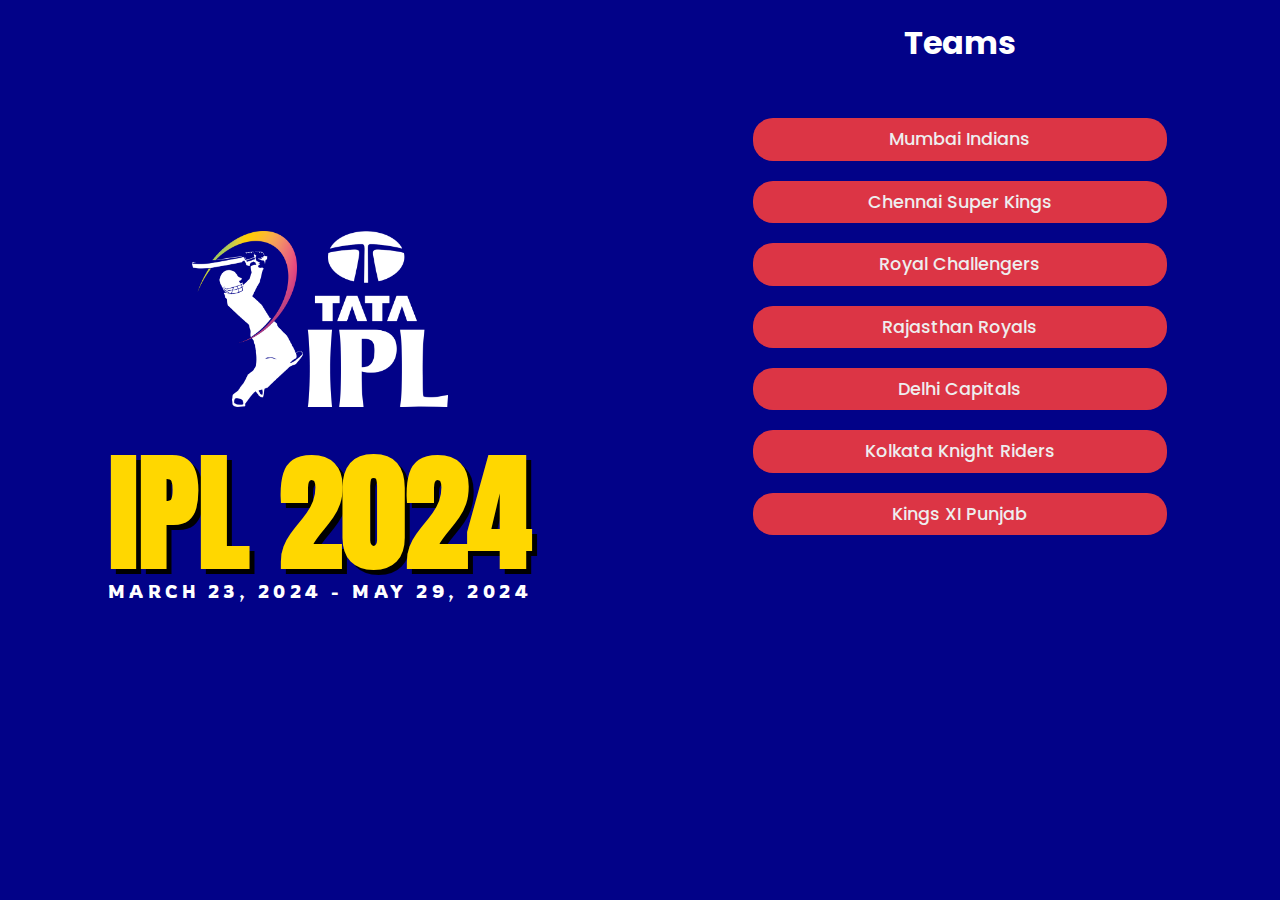
<file: index.html>
<!DOCTYPE html>
<html lang="en">
  <head>
    <meta charset="UTF-8" />
    <meta name="viewport" content="width=device-width, initial-scale=1.0" />
    <link rel="stylesheet" href="style.css" />
    <link
      href="https://cdn.jsdelivr.net/npm/bootstrap@5.3.3/dist/css/bootstrap.min.css"
      rel="stylesheet"
      integrity="sha384-QWTKZyjpPEjISv5WaRU9OFeRpok6YctnYmDr5pNlyT2bRjXh0JMhjY6hW+ALEwIH"
      crossorigin="anonymous"
    />
    <link rel="preconnect" href="https://fonts.googleapis.com" />
    <link rel="preconnect" href="https://fonts.gstatic.com" crossorigin />
    <link
      href="https://fonts.googleapis.com/css2?family=Anton&family=Poppins:ital,wght@0,100;0,200;0,300;0,400;0,500;0,600;0,700;0,800;0,900;1,100;1,200;1,300;1,400;1,500;1,600;1,700;1,800;1,900&family=Rowdies:wght@300;400;700&display=swap"
      rel="stylesheet"
    />
    <title>IPL-2024</title>
  </head>
  <body>
    <div class="min-vh-100 w-100 d-flex flex-column col-12 flex-md-row main">
      <div
        class="min-vh-100 col-12 col-md-6 d-flex flex-column justify-content-center align-items-center text-center title-div"
      >
        <img class="ipl-logo" src="./assets/ipl-logo.png" alt="" />
        <h1 class="title font-italic">IPL 2024</h1>
        <span class="title-date">MARCH 23, 2024 - MAY 29, 2024</span>
        <svg
          xmlns="http://www.w3.org/2000/svg"
          fill="none"
          viewBox="0 0 24 24"
          stroke-width="1.5"
          stroke="currentColor"
          class="down-arrow"
        >
          <path
            stroke-linecap="round"
            stroke-linejoin="round"
            d="m4.5 5.25 7.5 7.5 7.5-7.5m-15 6 7.5 7.5 7.5-7.5"
          />
        </svg>
      </div>
      <div
        class="col-12 col-md-6 d-flex flex-column align-items-center p-4 teams"
      >
        <h2>Teams</h2>
        <div class="team-col mt-5">
          <a
            href="mi/mi.html"
            class="d-flex justify-content-center bg-danger px-5 py-2 team-each"
          >
            <span>Mumbai Indians</span>
          </a>
          <a
            href="csk/csk.html"
            class="d-flex justify-content-center bg-danger px-5 py-2 team-each"
          >
            <span>Chennai Super Kings</span>
          </a>
          <a
            href="rcb/rcb.html"
            class="d-flex justify-content-center bg-danger px-5 py-2 team-each"
          >
            <span>Royal Challengers</span>
          </a>
          <a
            href="rr/rr.html"
            class="d-flex justify-content-center bg-danger px-5 py-2 team-each"
          >
            <span>Rajasthan Royals</span>
          </a>
          <a
            href="dc/dc.html"
            class="d-flex justify-content-center bg-danger px-5 py-2 team-each"
          >
            <span>Delhi Capitals</span>
          </a>
          <a
            href="kkr/kkr.html"
            class="d-flex justify-content-center bg-danger px-5 py-2 team-each"
          >
            <span>Kolkata Knight Riders</span>
          </a>
          <a
            href="pbks/pbks.html"
            class="d-flex justify-content-center bg-danger px-5 py-2 team-each"
          >
            <span>Kings XI Punjab</span>
          </a>
        </div>
      </div>
    </div>
    <script
      src="https://cdn.jsdelivr.net/npm/bootstrap@5.3.3/dist/js/bootstrap.bundle.min.js"
      integrity="sha384-YvpcrYf0tY3lHB60NNkmXc5s9fDVZLESaAA55NDzOxhy9GkcIdslK1eN7N6jIeHz"
      crossorigin="anonymous"
    ></script>
  </body>
</html>
</file>
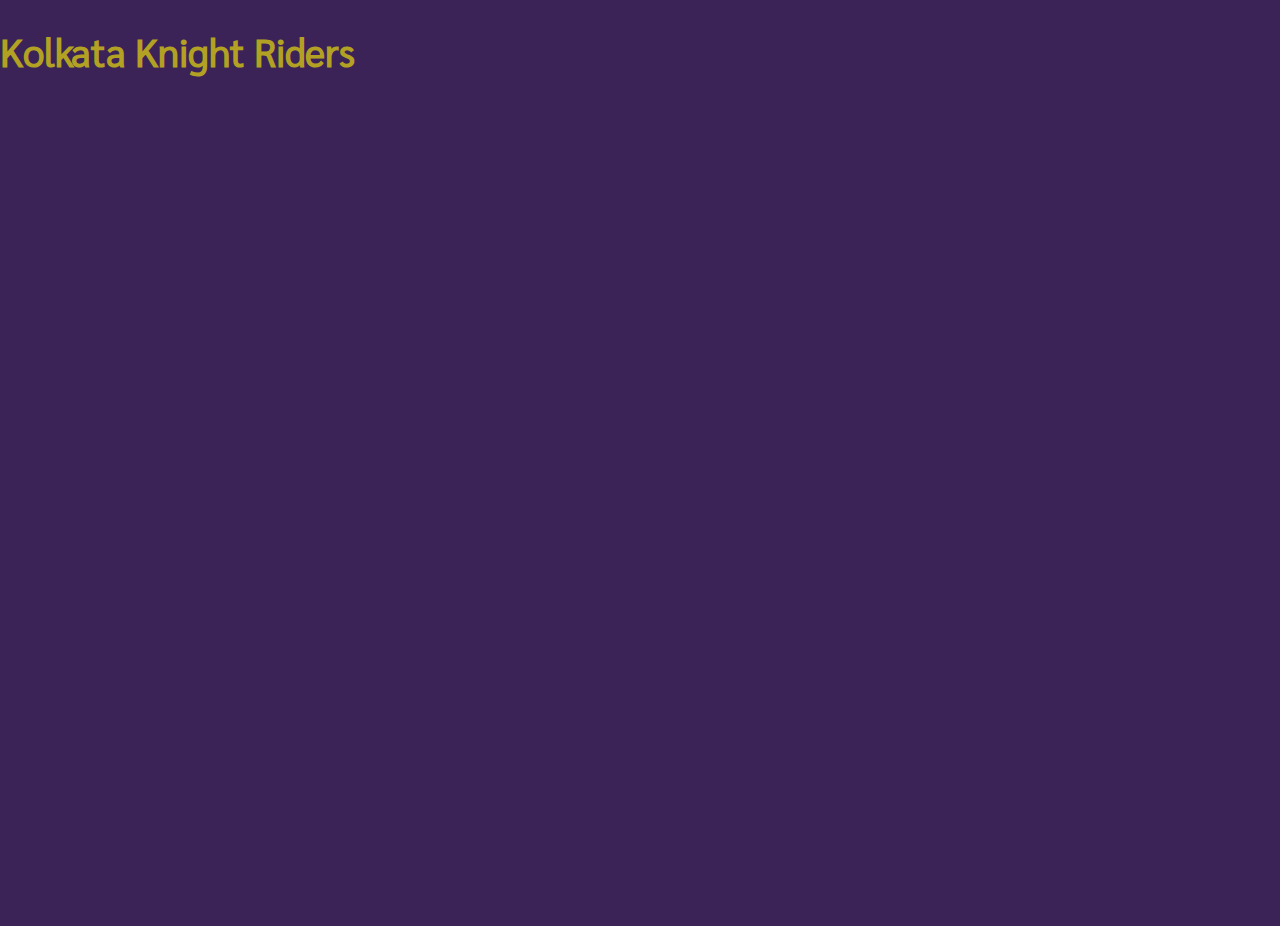
<file: kkr/kkr.html>
<!DOCTYPE html>
<html lang="en">
<head>
    <meta charset="UTF-8">
    <meta name="viewport" content="width=device-width, initial-scale=1.0">
    <link rel="stylesheet" href="kkr.css">
    <title>KKR</title>
</head>
<body>
    <h1>Kolkata Knight Riders</h1>
</body>
</html>
</file>
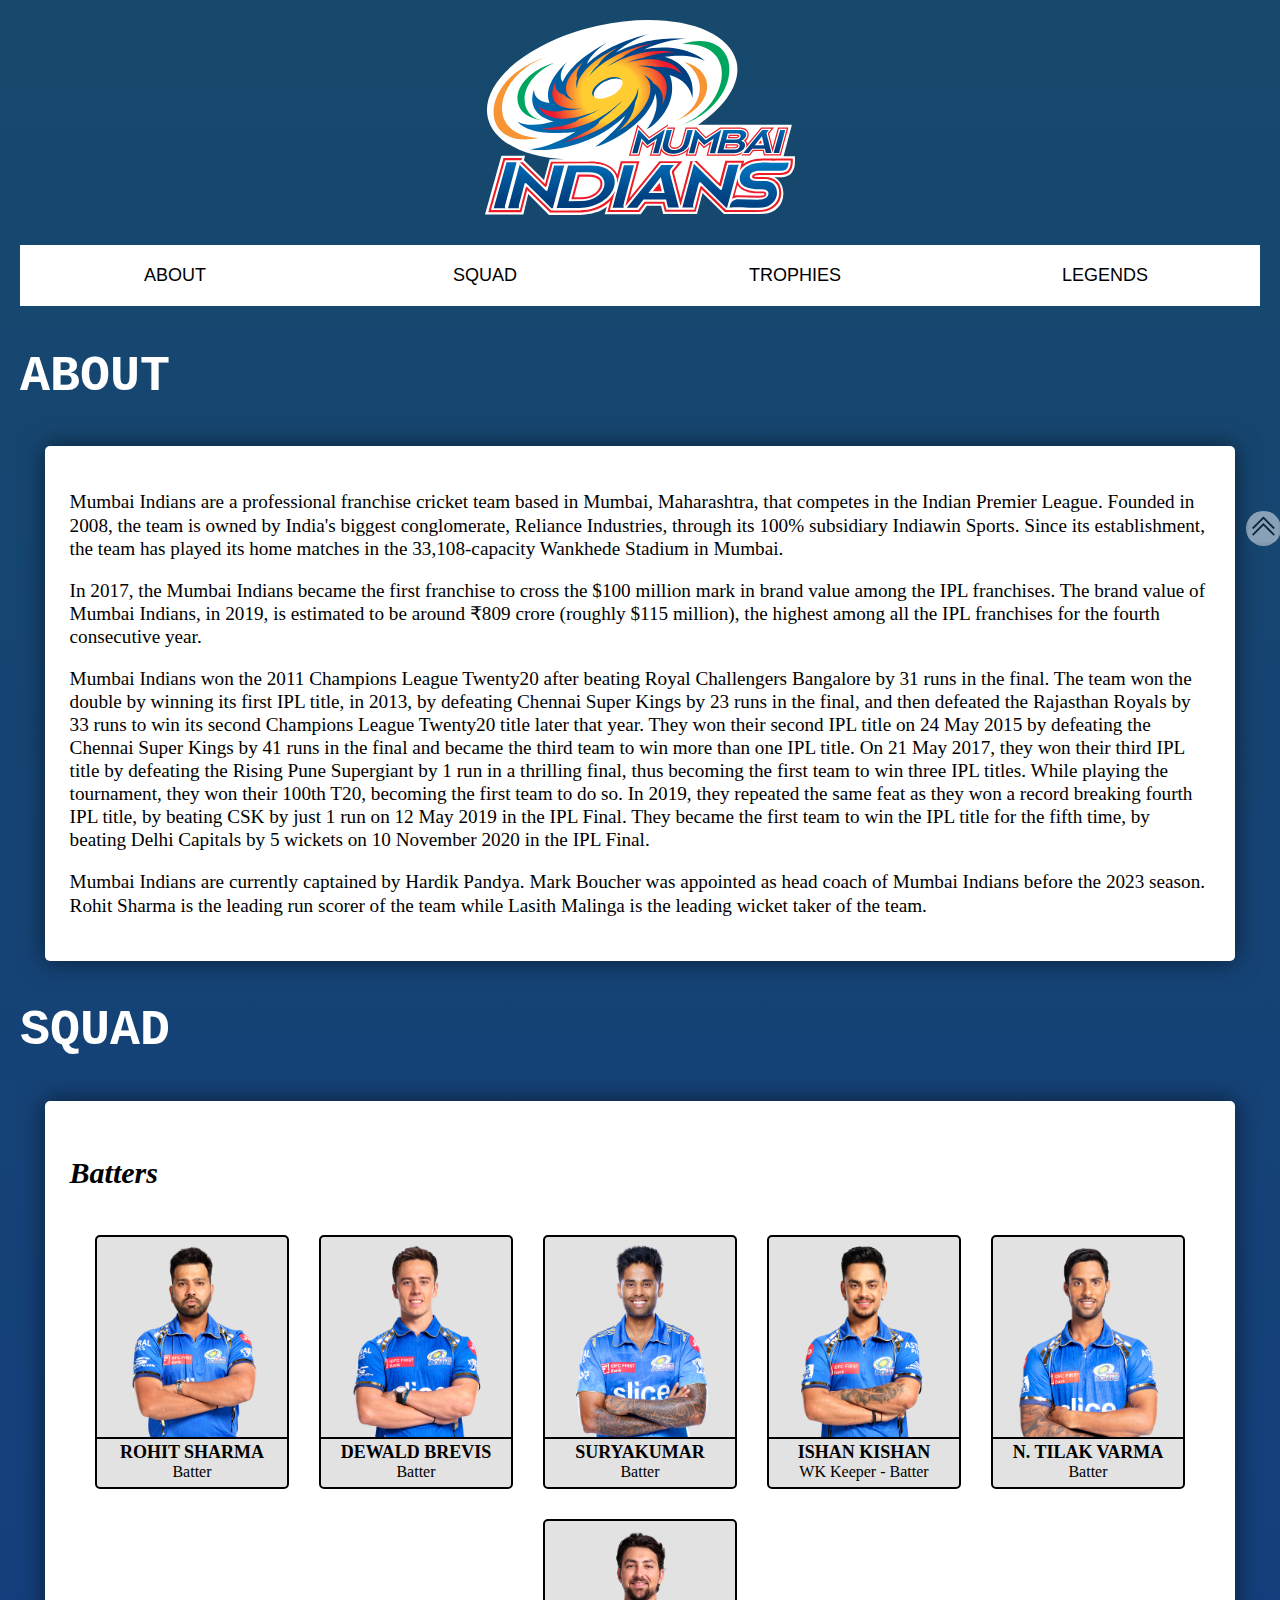
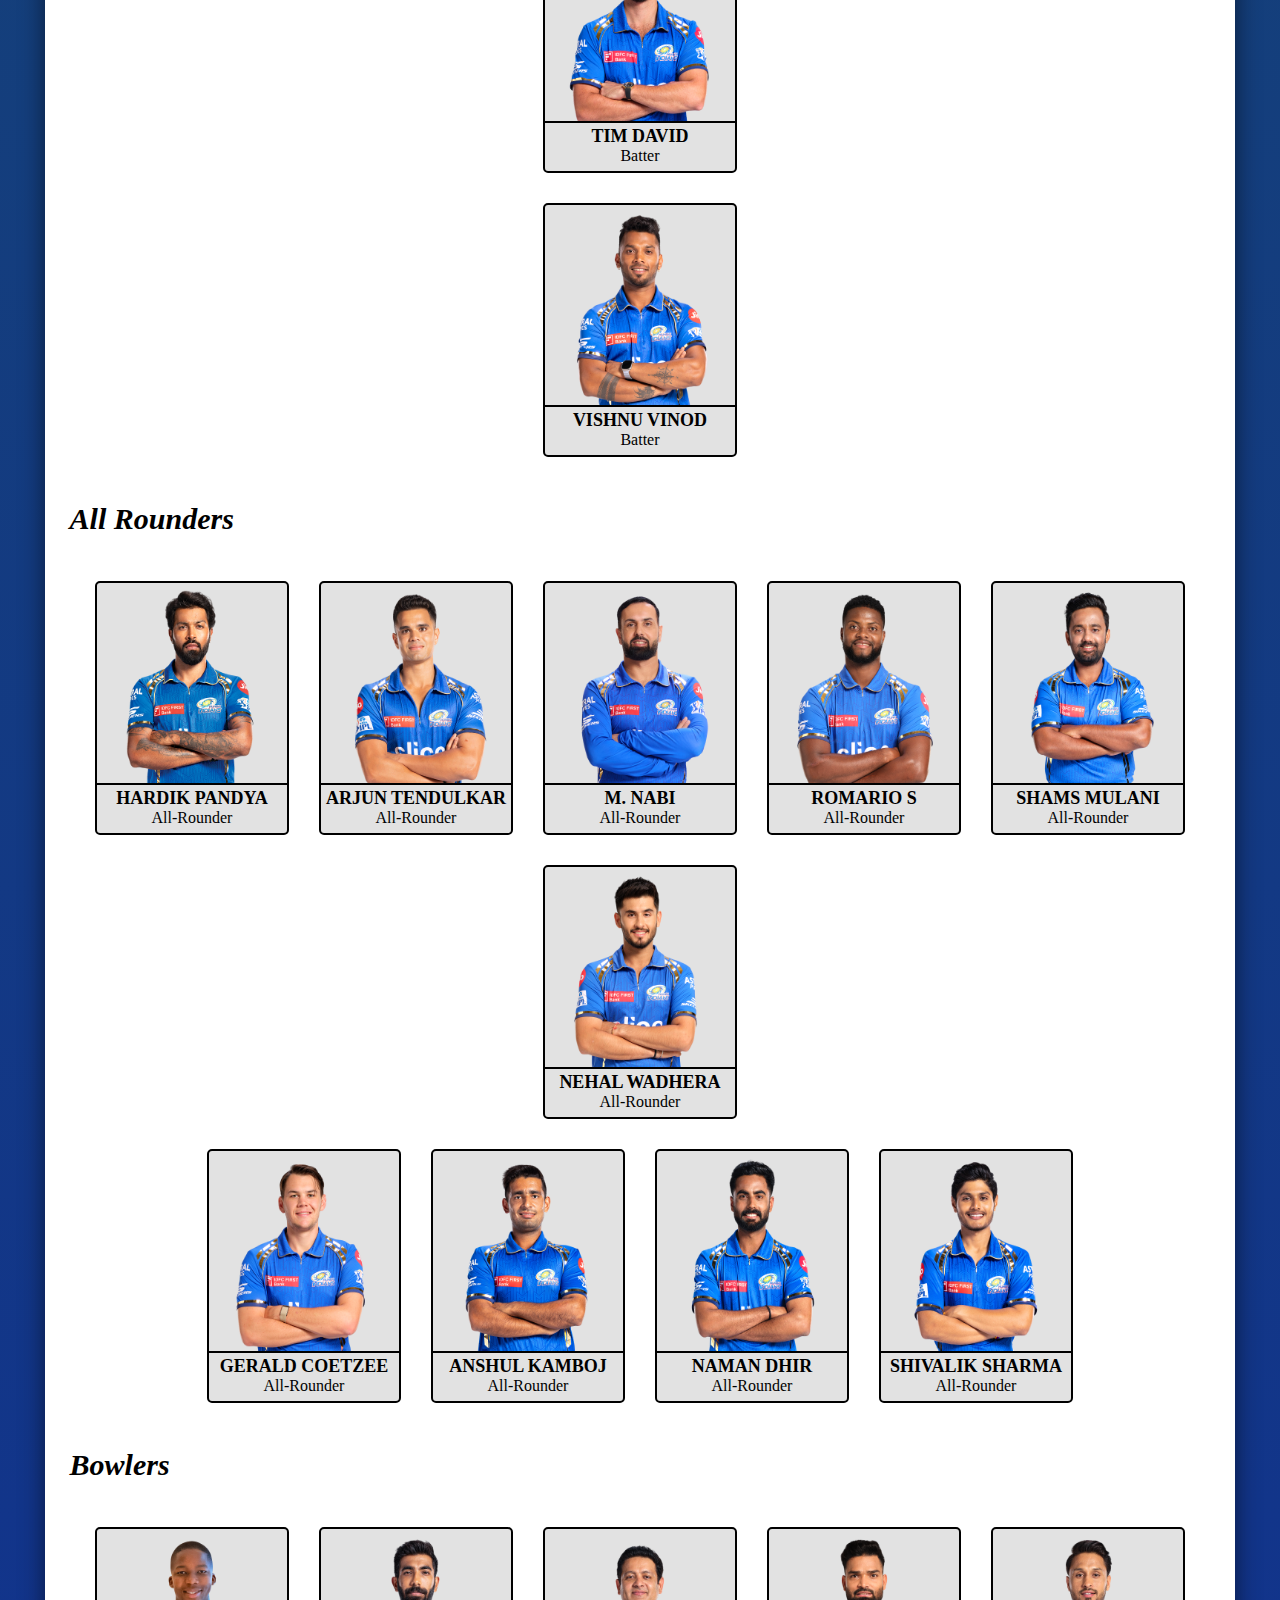
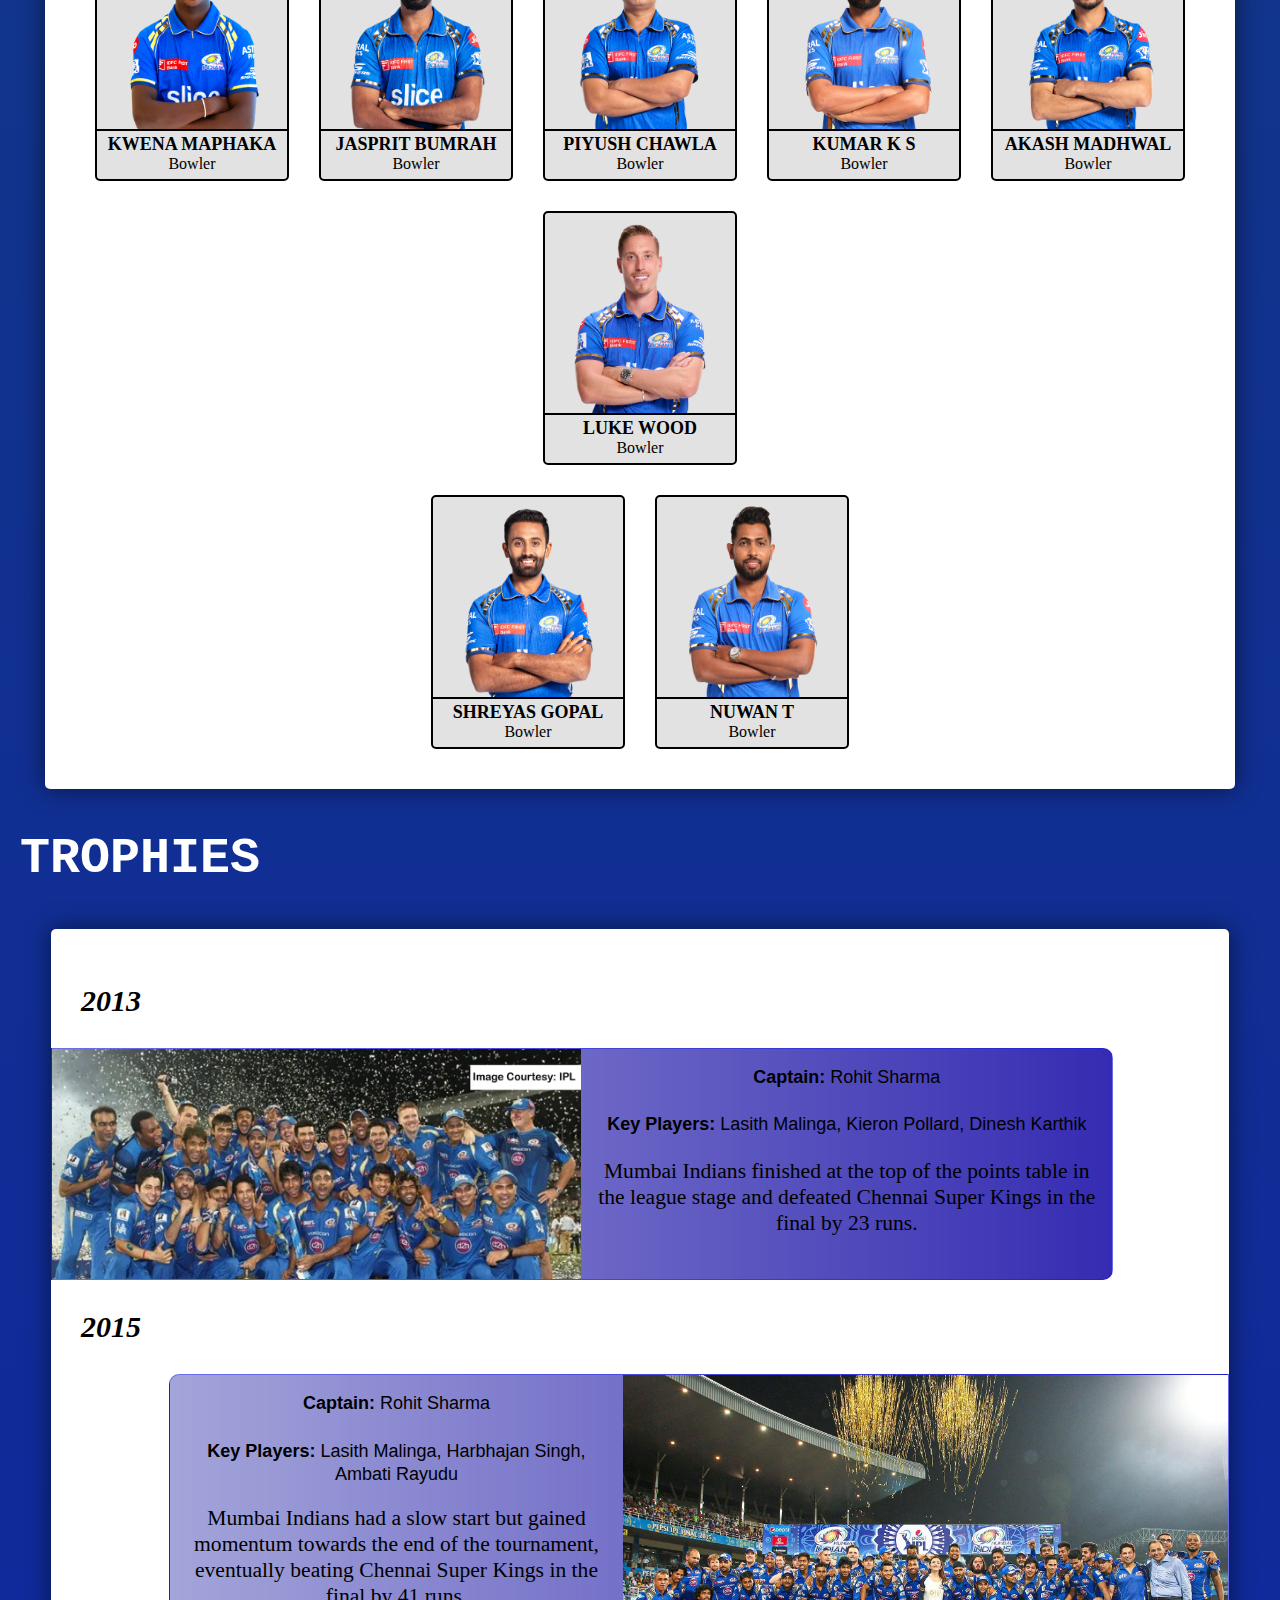
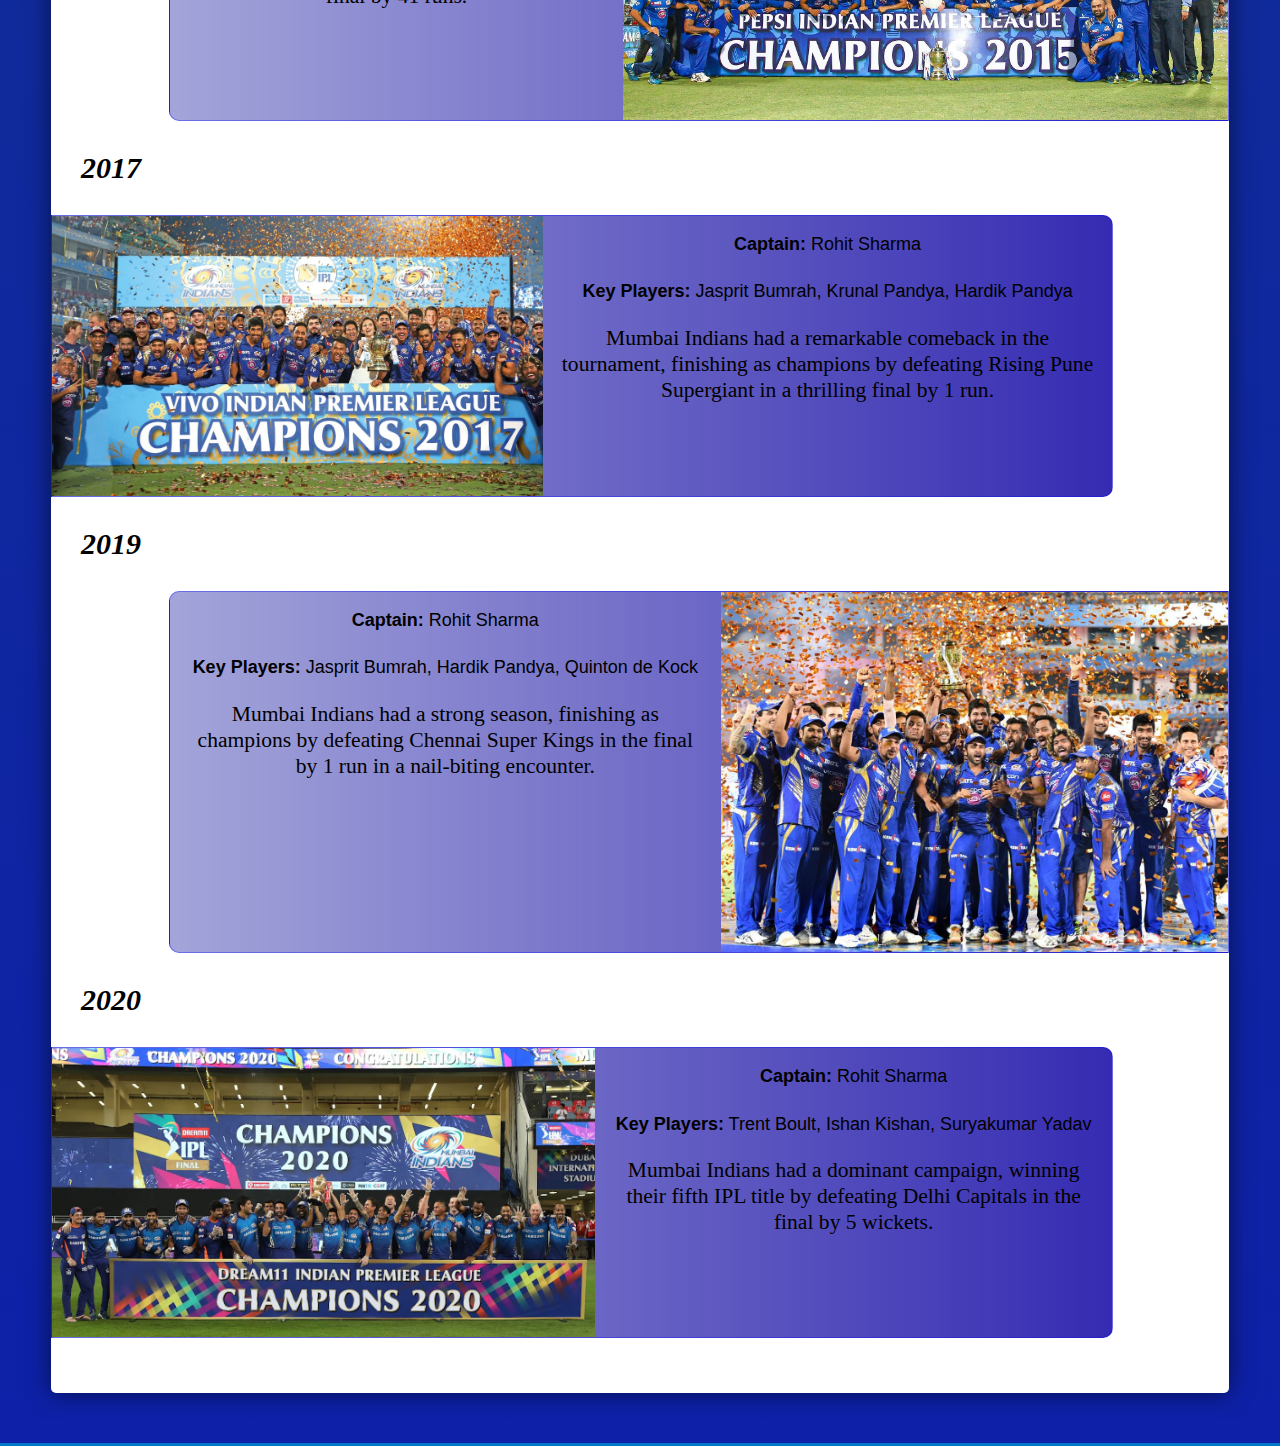
<file: mi/mi.html>
<!DOCTYPE html>
<html lang="en">

<head>
  <meta charset="UTF-8">
  <meta name="viewport" content="width=device-width, initial-scale=1.0">
  <title>Mumbai Indians</title>
  <link rel="stylesheet" href="mi.css">
  <link rel="icon" type="image/x-icon" href="images.jpeg">
</head>

<body>

<section id="top">
  <div class="top">
    <img src="Mumbai_Indians_Logo.svg">
  </div>

  <div class="nav">
        <div class="but"><a href="#About" style="color: black; font-size: large;">ABOUT</div>
        <div class="but"><a href="#Squad" style="color: black; font-size: large;">SQUAD</div>
        <div class="but"><a href="#Trophies" style="color: black; font-size: large;">TROPHIES</div>
        <div class="but"><a href="#Legends" style="color: black; font-size: large;">LEGENDS</div>
  </div>
</section>

  <div class="but1">
    <a href="#top">
      <button id="button1">
      <img src="up.jpg">
    </a>
    </button>
  </div>

<section id="About">
  <h2>
    ABOUT
  </h2>

  <div class="container">
    <main>
      <p>Mumbai Indians are a professional franchise cricket team based in Mumbai, Maharashtra, that competes in the Indian Premier League. Founded in 2008, the team is owned by India's biggest conglomerate, Reliance Industries, through its 100% subsidiary Indiawin Sports. Since its establishment, the team has played its home matches in the 33,108-capacity Wankhede Stadium in Mumbai.</p>

      <p>In 2017, the Mumbai Indians became the first franchise to cross the $100 million mark in brand value among the IPL franchises. The brand value of Mumbai Indians, in 2019, is estimated to be around ₹809 crore (roughly $115 million), the highest among all the IPL franchises for the fourth consecutive year.</p>
        
      <p>Mumbai Indians won the 2011 Champions League Twenty20 after beating Royal Challengers Bangalore by 31 runs in the final. The team won the double by winning its first IPL title, in 2013, by defeating Chennai Super Kings by 23 runs in the final, and then defeated the Rajasthan Royals by 33 runs to win its second Champions League Twenty20 title later that year. They won their second IPL title on 24 May 2015 by defeating the Chennai Super Kings by 41 runs in the final and became the third team to win more than one IPL title. On 21 May 2017, they won their third IPL title by defeating the Rising Pune Supergiant by 1 run in a thrilling final, thus becoming the first team to win three IPL titles. While playing the tournament, they won their 100th T20, becoming the first team to do so. In 2019, they repeated the same feat as they won a record breaking fourth IPL title, by beating CSK by just 1 run on 12 May 2019 in the IPL Final. They became the first team to win the IPL title for the fifth time, by beating Delhi Capitals by 5 wickets on 10 November 2020 in the IPL Final.</p>
        
      <p>Mumbai Indians are currently captained by Hardik Pandya. Mark Boucher was appointed as head coach of Mumbai Indians before the 2023 season. Rohit Sharma is the leading run scorer of the team while Lasith Malinga is the leading wicket taker of the team.</p>
    </main>
  </div>
</section>

<section id="Squad">
  <h2>
    SQUAD
  </h2>

  <div class="container">
      
      <h3>Batters</h3>
      
    <div class="containerb">
      <div class="photo">
        <img src="Players/Rohit.png">
        <div class="name">ROHIT SHARMA
          <div class="role">Batter</div>
        </div>
      </div>


      <div class="photo">
        <img src="Players/Dewald.png">
        <div class="name">
          DEWALD BREVIS
          <div class="role">Batter</div>
        </div>
      </div>

      <div class="photo">
        <img src="Players/Suryakumar.png">
        <div class="name">
          SURYAKUMAR
          <div class="role">Batter</div>
        </div>
      </div>

      <div class="photo">
        <img src="Players/Ishaan.png">
        <div class="name">
          ISHAN KISHAN
          <div class="role">WK Keeper - Batter</div>
        </div>
      </div>

      <div class="photo">
        <img src="Players/Tilak.png">
        <div class="name">
          N. TILAK VARMA
          <div class="role">Batter</div>
        </div>
      </div>

      <div class="photo">
        <img src="Players/Tim.png">
        <div class="name">
          TIM DAVID
          <div class="role">Batter</div>
        </div>
      </div>

    </div>

    <div class="containerb">

      <div class="photo">
        <img src="Players/Vishnu.png">
        <div class="name">
          VISHNU VINOD
          <div class="role">Batter</div>
        </div>
      </div>

    </div>

    <h3>All Rounders</h3>

    <div class="containerb">
      <div class="photo">
        <img src="Players/Hardik.png">
        <div class="name">
          HARDIK PANDYA
          <div class="role">All-Rounder</div>
        </div>
      </div>

      <div class="photo">
        <img src="Players/Arjun.png">
        <div class="name">
          ARJUN TENDULKAR
          <div class="role">All-Rounder</div>
        </div>
      </div>

      <div class="photo">
        <img src="Players/Nabi.png">
        <div class="name">
          M. NABI
          <div class="role">All-Rounder</div>
        </div>
      </div>

      <div class="photo">
        <img src="Players/Romario.png">
        <div class="name">
          ROMARIO S
          <div class="role">All-Rounder</div>
        </div>
      </div>

      <div class="photo">
        <img src="Players/Shams.png">
        <div class="name">
          SHAMS MULANI
          <div class="role">All-Rounder</div>
        </div>
      </div>

      <div class="photo">
        <img src="Players/Nehal.png">
        <div class="name">
          NEHAL WADHERA
          <div class="role">All-Rounder</div>
        </div>
      </div>

    </div>

    <div class="containerb">
     

      <div class="photo">
        <img src="Players/Gerald.png">
        <div class="name">
          GERALD COETZEE
          <div class="role">All-Rounder</div>
        </div>
      </div>

      <div class="photo">
        <img src="Players/Anshul.png">
        <div class="name">
          ANSHUL KAMBOJ
          <div class="role">All-Rounder</div>
        </div>
      </div>

      <div class="photo">
        <img src="Players/Dhir.png">
        <div class="name">
          NAMAN DHIR
          <div class="role">All-Rounder</div>
        </div>
      </div>

      <div class="photo">
        <img src="Players/Shivalik.png">
        <div class="name">
          SHIVALIK SHARMA
          <div class="role">All-Rounder</div>
        </div>
      </div>

    </div>

    <h3>Bowlers</h3>

    <div class="containerb">
      <div class="photo">
        <img src="Players/Knewa.png">
        <div class="name">
          KWENA MAPHAKA
          <div class="role">Bowler</div>
        </div>
      </div>

      <div class="photo">
        <img src="Players/Bumrah.png">
        <div class="name">
          JASPRIT BUMRAH
          <div class="role">Bowler</div>
        </div>
      </div>

      <div class="photo">
        <img src="Players/Chawla.png">
        <div class="name">
          PIYUSH CHAWLA
          <div class="role">Bowler</div>
        </div>
      </div>

      <div class="photo">
        <img src="Players/Kumar.png">
        <div class="name">
          KUMAR K S
          <div class="role">Bowler</div>
        </div>
      </div>

      <div class="photo">
        <img src="Players/Akash.png">
        <div class="name">
          AKASH MADHWAL
          <div class="role">Bowler</div>
        </div>
      </div>

      <div class="photo">
        <img src="Players/Wood.png">
        <div class="name">
          LUKE WOOD
          <div class="role">Bowler</div>
        </div>
      </div>
      
    </div>

    <div class="containerb">
      

      <div class="photo">
        <img src="Players/Shreyas.png">
        <div class="name">
          SHREYAS GOPAL
          <div class="role">Bowler</div>
        </div>
      </div>

      <div class="photo">
        <img src="Players/Nuwan.png">
        <div class="name">
          NUWAN T
          <div class="role">Bowler</div>
        </div>
      </div>
    </div>

  </div>
</section>

<section id="Trophies">
  <h2>TROPHIES</h2>

  <div class="containerc">
    <div class="trophy">
    <h3 style="margin: 30px;font-weight: bolder;">
      2013
    </h3>
    <div class="left">
      <div class="image">
        <img src="Trophies/2013.webp">
      </div>
      <div class=" text"><p style="display: inline;"><h4 style="display: inline;">Captain:</h4> Rohit Sharma</p>
        <p style="display: inline;"><h4 style="display: inline;">Key Players: </h4>Lasith Malinga, Kieron Pollard, Dinesh Karthik</p>
        <p >Mumbai Indians finished at the top of the points table in the league stage and defeated Chennai Super Kings in the final by 23 runs.</p>
      </div>
    </div>
    </div>
    <div class="trophy">
    <h3 style="margin: 30px;font-weight: bolder;">
      2015
    </h3>
    <div class="right">
      <div class="text">
        <p style="display: inline;"><h4 style="display: inline;">Captain:</h4> Rohit Sharma</p>
        <p style="display: inline;"><h4 style="display: inline;">Key Players:</h4> Lasith Malinga, Harbhajan Singh, Ambati Rayudu</p>
        <p>Mumbai Indians had a slow start but gained momentum towards the end of the tournament, eventually beating Chennai Super Kings in the final by 41 runs.</p>
      </div>
      <div class="image">
      <img src="Trophies/2015.webp">
      </div>
    </div>
    </div>
    <div class="trophy">
    <h3 style="margin: 30px;font-weight: bolder;">
      2017
    </h3>
    <div class="left">
    <div class="image">
      <img src="Trophies/2017.jpg">
     </div> 
      <div class="text">
        <p style="display: inline;"><h4 style="display: inline;">Captain:</h4> Rohit Sharma</p>
        <p style="display: inline;"><h4 style="display: inline;">Key Players:</h4> Jasprit Bumrah, Krunal Pandya, Hardik Pandya</p>
        <p>Mumbai Indians had a remarkable comeback in the tournament, finishing as champions by defeating Rising Pune Supergiant in a thrilling final by 1 run.</p>
      </div>
    </div>
    </div>
  <div class="trophy">
    <h3 style="margin: 30px;font-weight: bolder;">
      2019
    </h3>
    <div class="right">
      <div class="text">
        <p style="display: inline;"><h4 style="display: inline;">Captain:</h4> Rohit Sharma</p>
        <p style="display: inline;"><h4 style="display: inline;">Key Players:</h4> Jasprit Bumrah, Hardik Pandya, Quinton de Kock</p>
        <p>Mumbai Indians had a strong season, finishing as champions by defeating Chennai Super Kings in the final by 1 run in a nail-biting encounter.</p>
      </div>
      <div class="image">
      <img src="Trophies/2019.jpeg">
      </div>
    </div>
  </div>
  <div class="trophy">
    <h3 style="margin: 30px;font-weight: bolder;">
      2020
    </h3>
    <div class="left">
      <div class="image">
      <img src="Trophies/2020.avif">
    </div>
      <div class="text">
        <p style="display: inline;"><h4 style="display: inline;">Captain:</h4> Rohit Sharma</p>
        <p style="display: inline;"><h4 style="display: inline;">Key Players:</h4> Trent Boult, Ishan Kishan, Suryakumar Yadav</p>
        <p>Mumbai Indians had a dominant campaign, winning their fifth IPL title by defeating Delhi Capitals in the final by 5 wickets.</p>
      </div>
    </div>
  </div>

  </div>
</section>

</body>

</html>
</file>
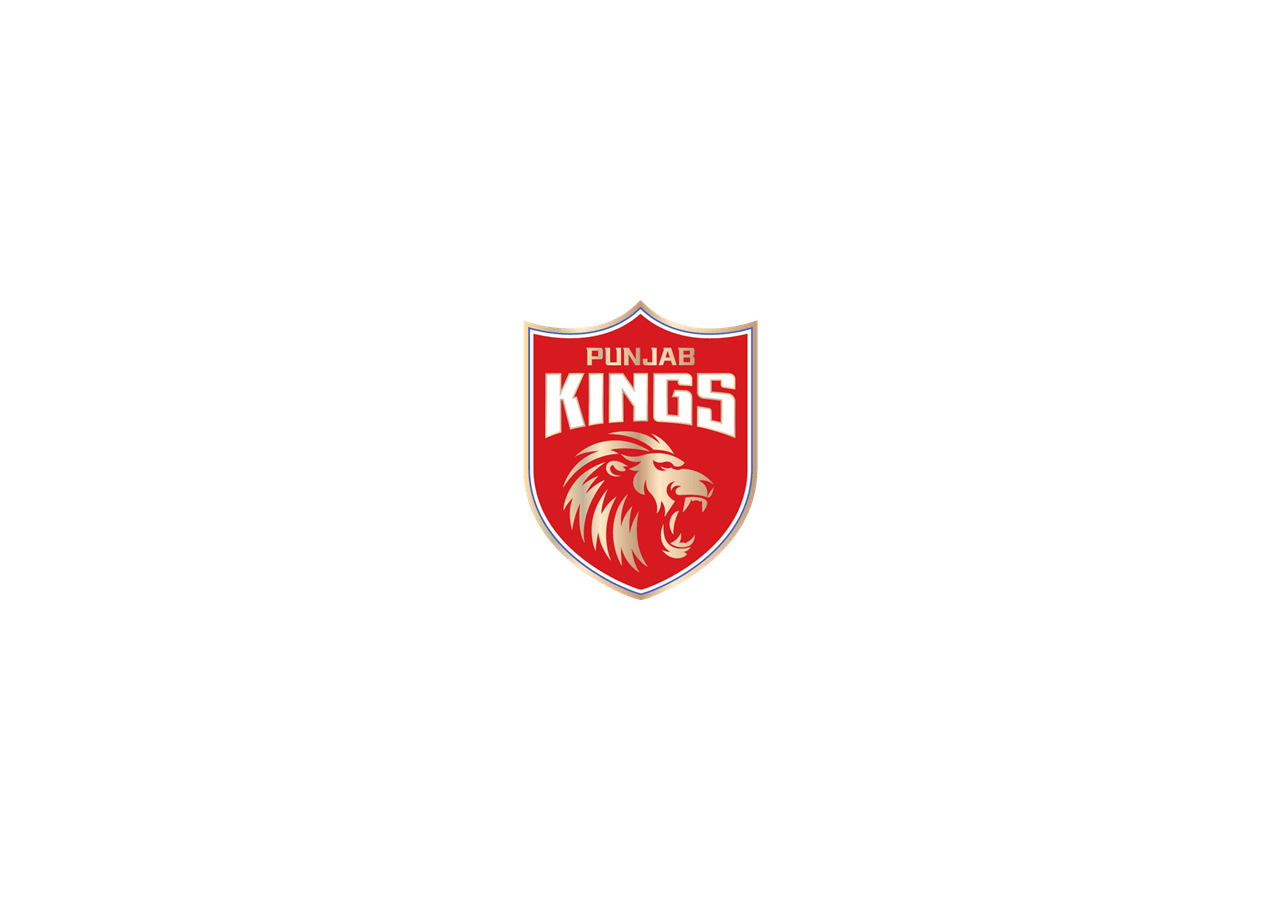
<file: pbks/pbks.html>
<!DOCTYPE html>
<html lang="en">
  <head>
    <meta charset="UTF-8" />
    <meta name="viewport" content="width=device-width, initial-scale=1.0" />
    <link rel="stylesheet" href="pbks.css" />
    <title>PBKS</title>
  </head>
  <body>
    <div class="loading-screen">
      <img src="assets/logo.png" alt="Loading" class="fade-in-out" />
    </div>

    <div class="head">
        <div class="head-main">
            <h1 class=" rubik-scribble-regular">Punjab Kings</h1>
        </div>
      <div class="team-info">
        <p >
          The Punjab Kings are a franchise cricket team based in Mohali, Punjab,
          India, that plays in the Indian Premier League (IPL).
        </p>
        <p >
          Owned by Mohit Burman, Ness Wadia, Preity Zinta, and Karan Paul, the
          team was established in 2008 as the Kings XI Punjab and is currently
          captained by KL Rahul.
        </p>
        <p >
          Visit
          <a href="https://www.punjabkingsipl.in/" target="_blank"
            >Punjab Kings Official Website</a
          >
          for more information.
        </p>
      </div>
      <div class="squad-head">
        <h1>
            Sada Squad
        </h1>
        <div id="carouselExampleCaptions" class="carousel slide">
            <div class="carousel-indicators">
              <button type="button" data-bs-target="#carouselExampleCaptions" data-bs-slide-to="0" class="active" aria-current="true" aria-label="Slide 1"></button>
              <button type="button" data-bs-target="#carouselExampleCaptions" data-bs-slide-to="1" aria-label="Slide 2"></button>
              <button type="button" data-bs-target="#carouselExampleCaptions" data-bs-slide-to="2" aria-label="Slide 3"></button>
            </div>
            <div class="carousel-inner">
              <div class="carousel-item active ">
                <img src="assets/logo.png" class="caroimage" alt="...">
                <div class="carousel-caption d-none d-md-block ">
                  <h5>First slide label</h5>
                  <p>Some representative placeholder content for the first slide.</p>
                </div>
              </div>
              <div class="carousel-item">
                <img src="assets/logo.png" class="caroimage" alt="...">
                <div class="carousel-caption d-none d-md-block">
                  <h5>Second slide label</h5>
                  <p>Some representative placeholder content for the second slide.</p>
                </div>
              </div>
              <div class="carousel-item">
                <img src="assets/logo.png" class="caroimage" alt="...">
                <div class="carousel-caption d-none d-md-block">
                  <h5>Third slide label</h5>
                  <p>Some representative placeholder content for the third slide.</p>
                </div>
              </div>
            </div>
            <button class="carousel-control-prev" type="button" data-bs-target="#carouselExampleCaptions" data-bs-slide="prev">
              <span class="carousel-control-prev-icon" aria-hidden="true"></span>
              <span class="visually-hidden">Previous</span>
            </button>
            <button class="carousel-control-next" type="button" data-bs-target="#carouselExampleCaptions" data-bs-slide="next">
              <span class="carousel-control-next-icon" aria-hidden="true"></span>
              <span class="visually-hidden">Next</span>
            </button>
          </div>
      </div>
    </div>

    <link rel="preconnect" href="https://fonts.googleapis.com">
    <link rel="preconnect" href="https://fonts.gstatic.com" crossorigin>
    <link href="https://fonts.googleapis.com/css2?family=Rubik+Scribble&display=swap" rel="stylesheet">

    <link href="https://cdn.jsdelivr.net/npm/bootstrap@5.3.3/dist/css/bootstrap.min.css" rel="stylesheet" integrity="sha384-QWTKZyjpPEjISv5WaRU9OFeRpok6YctnYmDr5pNlyT2bRjXh0JMhjY6hW+ALEwIH" crossorigin="anonymous">
    <script src="https://cdn.jsdelivr.net/npm/bootstrap@5.3.3/dist/js/bootstrap.bundle.min.js" integrity="sha384-YvpcrYf0tY3lHB60NNkmXc5s9fDVZLESaAA55NDzOxhy9GkcIdslK1eN7N6jIeHz" crossorigin="anonymous"></script>
  </body>
  <script src="pbks.js"></script>
</html>
</file>
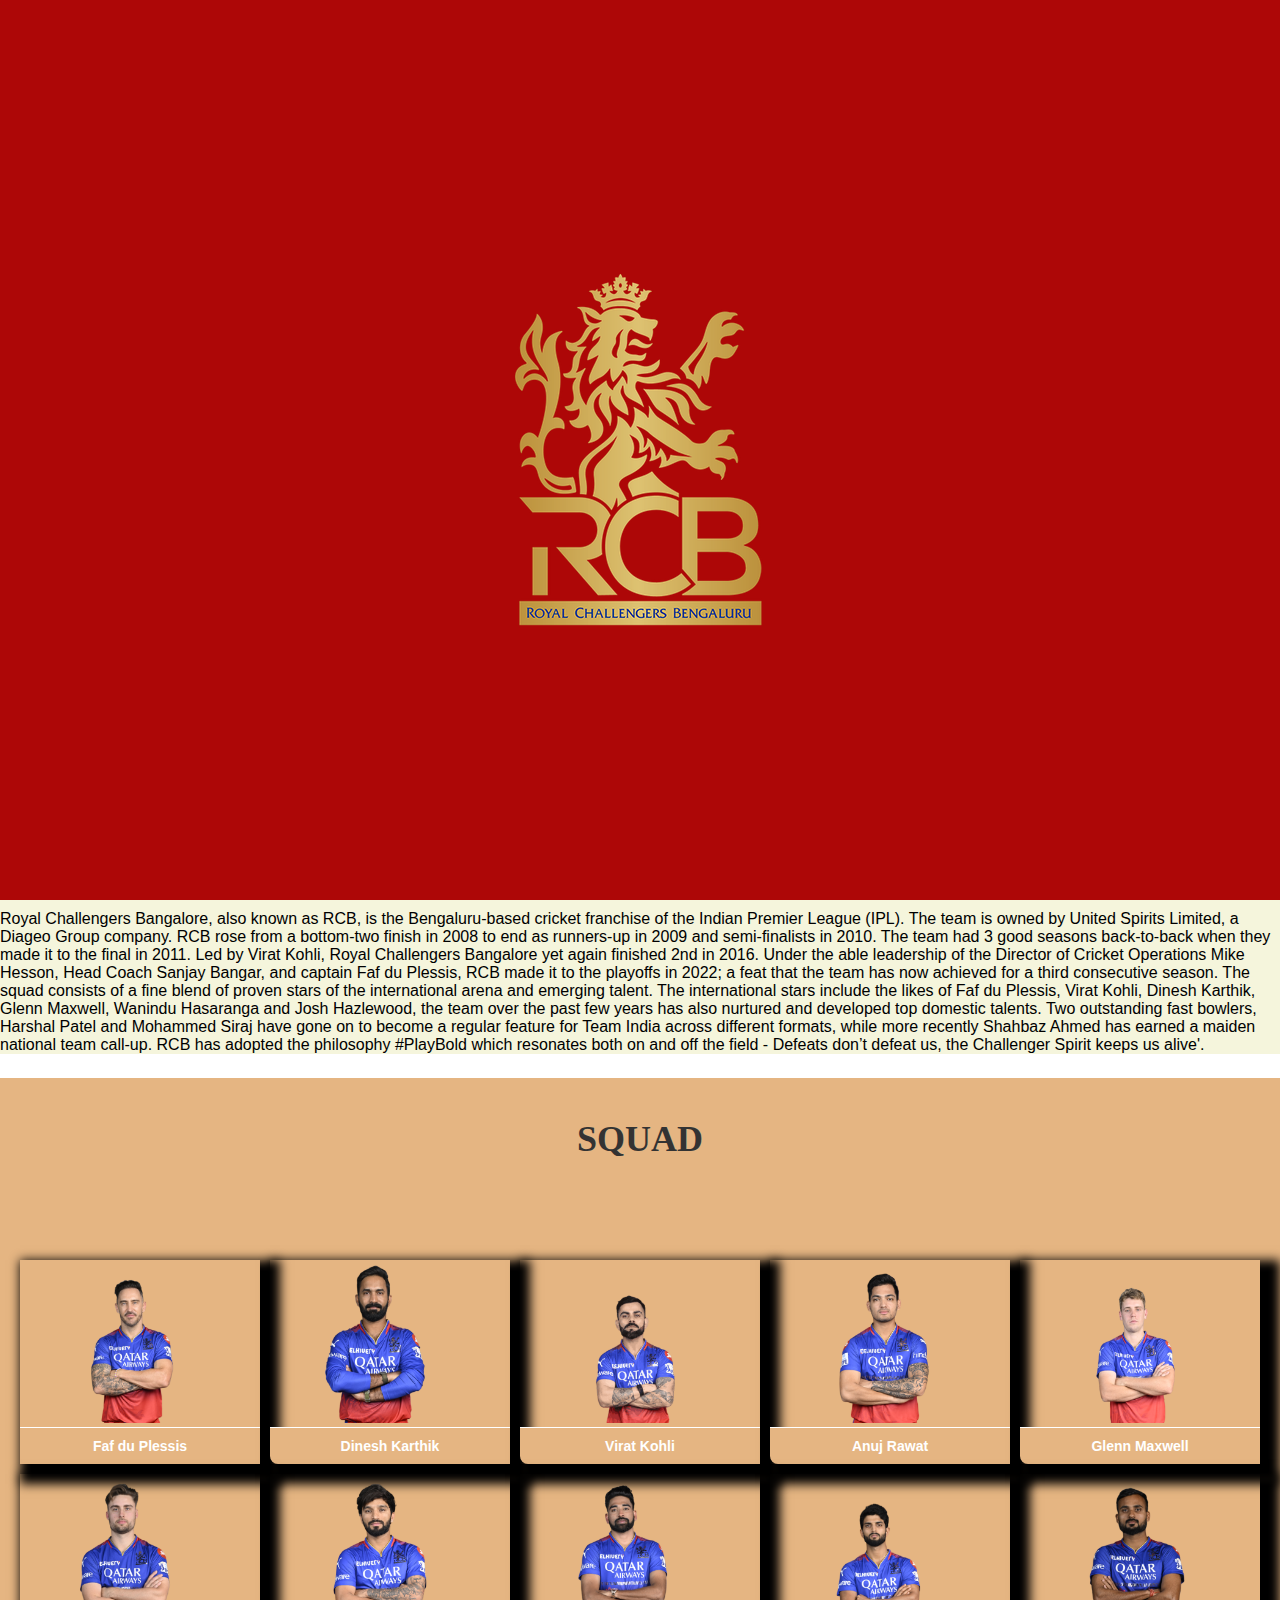
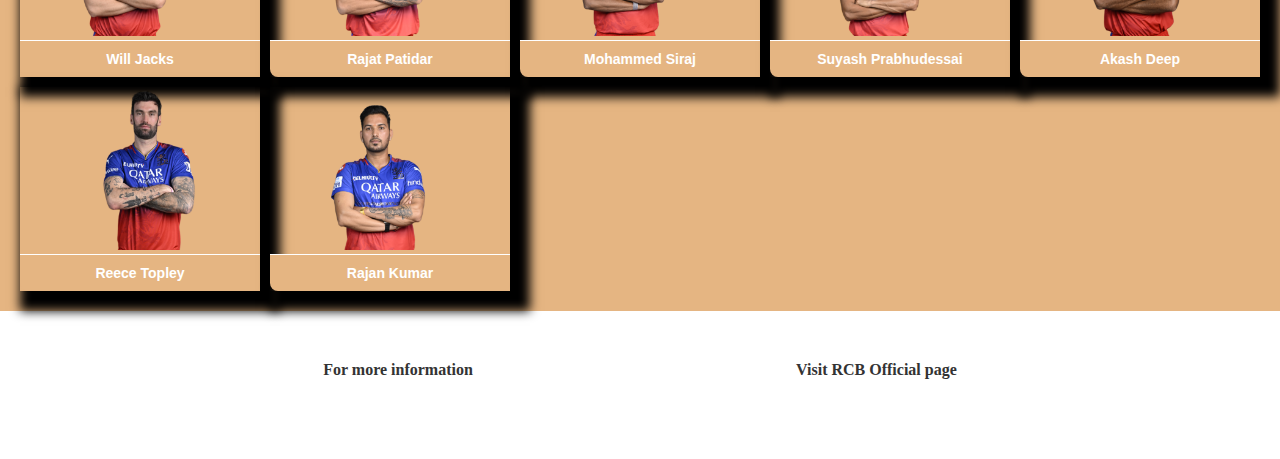
<file: rcb/rcb.html>
<!DOCTYPE html>
<html lang="en">
  <head>
    <meta charset="UTF-8" />
    <meta name="viewport" content="width=device-width, initial-scale=1.0" />
    <title>Royal Challengers Bangalore</title>
    <link rel="stylesheet" href="rcb.css" />
    <link
      href="https://cdn.jsdelivr.net/npm/bootstrap@5.0.2/dist/css/bootstrap.min.css"
      rel="stylesheet"
      integrity="sha384-EVSTQN3/azprG1Anm3QDgpJLIm9Nao0Yz1ztcQTwFspd3yD65VohhpuuCOmLASjC"
      crossorigin="anonymous"
    />
    <style>
      body {
        margin: 0;
        padding: 0;
        font-family: Arial, sans-serif;
      }

      .gallery {
        display: grid;
        grid-template-columns: repeat(auto-fill, minmax(200px, 1fr));
        grid-gap: 10px;
        padding: 20px;
        
      }
    
      .image{
        box-shadow: 10px 10px 10px 10px;
        transition: transform 0.5 ease;
      }
      .image:hover{
        transform: scale(1.1);
      }
      .image-text {
        background-color: #e5b582;
        padding: 10px;
        border-top: 1px solid #ffffff;
        border-bottom-left-radius: 8px;
        border-bottom-right-radius: 8px;
        display: flex;
        justify-content: center;
        justify-items: center;
      }

      h2 {
        margin: 0;
        font-size: 14px;
        color: #ffffff;
      }
    </style>
  </head>
  <body>
    <div class="image">
      <img src="./assets/cover.webp" />
    </div>

    <div class="loading-screen">
      <img src="assets/logo.png" alt="Loading" class="fade-in-out" />
    </div>

    <div class="about" style="background-color: beige">
      <h1>About our Team</h1>
      <p>
        Royal Challengers Bangalore, also known as RCB, is the Bengaluru-based
        cricket franchise of the Indian Premier League (IPL). The team is owned
        by United Spirits Limited, a Diageo Group company. RCB rose from a
        bottom-two finish in 2008 to end as runners-up in 2009 and
        semi-finalists in 2010. The team had 3 good seasons back-to-back when
        they made it to the final in 2011. Led by Virat Kohli, Royal Challengers
        Bangalore yet again finished 2nd in 2016. Under the able leadership of
        the Director of Cricket Operations Mike Hesson, Head Coach Sanjay
        Bangar, and captain Faf du Plessis, RCB made it to the playoffs in 2022;
        a feat that the team has now achieved for a third consecutive season.
        The squad consists of a fine blend of proven stars of the international
        arena and emerging talent. The international stars include the likes of
        Faf du Plessis, Virat Kohli, Dinesh Karthik, Glenn Maxwell, Wanindu
        Hasaranga and Josh Hazlewood, the team over the past few years has also
        nurtured and developed top domestic talents. Two outstanding fast
        bowlers, Harshal Patel and Mohammed Siraj have gone on to become a
        regular feature for Team India across different formats, while more
        recently Shahbaz Ahmed has earned a maiden national team call-up. RCB
        has adopted the philosophy #PlayBold which resonates both on and off the
        field - Defeats don’t defeat us, the Challenger Spirit keeps us alive'.
      </p>
    </div>
    <div style="background-color: #e5b582">
      <h1>SQUAD</h1>
      <div class="gallery">
        <div class="image">
          <img src="./assets/faf.png" alt="Image 1" />
          <div class="image-text">
            <h2>Faf du Plessis</h2>
          </div>
        </div>
        <div class="image">
          <img src="./assets/dk.png" alt="Image 2" />
          <div class="image-text">
            <h2>Dinesh Karthik</h2>
          </div>
        </div>
        <div class="image">
          <img src="./assets/vk1.png" alt="Image 3" />
          <div class="image-text">
            <h2>Virat Kohli</h2>
          </div>
        </div>
        <div class="image">
          <img src="./assets/anuj.png" alt="Image 4" />
          <div class="image-text">
            <h2>Anuj Rawat</h2>
          </div>
        </div>
        <div class="image">
          <img src="./assets/green _0.png" alt="Image 5" />
          <div class="image-text">
            <h2>Glenn Maxwell</h2>
          </div>
        </div>
        <div class="image">
          <img src="./assets/jacks_0.png" alt="Image 6" />
          <div class="image-text">
            <h2>Will Jacks</h2>
          </div>
        </div>
        <div class="image">
          <img src="./assets/rajat.png" alt="Image 7" />
          <div class="image-text">
            <h2>Rajat Patidar</h2>
          </div>
        </div>
        <div class="image">
          <img src="./assets/siraj.png" alt="Image 8" />
          <div class="image-text">
            <h2>Mohammed Siraj</h2>
          </div>
        </div>
        <div class="image">
          <img src="./assets/suyash.png" alt="Image 9" />
          <div class="image-text">
            <h2>Suyash Prabhudessai</h2>
          </div>
        </div>
        <div class="image">
          <img src="./assets/akash.png" alt="Image 10" />
          <div class="image-text">
            <h2>Akash Deep</h2>
          </div>
        </div>
        <div class="image">
          <img src="./assets/topley_0.png" alt="Image 11" />
          <div class="image-text">
            <h2>Reece Topley</h2>
          </div>
        </div>
        <div class="image">
          <img src="./assets/rajan_0.png" alt="Image 12" />
          <div class="image-text">
            <h2>Rajan Kumar</h2>
          </div>
        </div>
      </div>
    </div>
    <div class="footer">
      <div>
        <h1 class="info">For more information</h1>
      </div>
      <div>
        <h1 class="info">Visit RCB Official page</h1>
      </div>
    </div>
    <script src="rcb.js"></script>
    <script src="https://code.jquery.com/jquery-3.5.1.slim.min.js"></script>
    <script src="https://cdn.jsdelivr.net/npm/@popperjs/core@2.5.4/dist/umd/popper.min.js"></script>
    <script src="https://stackpath.bootstrapcdn.com/bootstrap/4.5.2/js/bootstrap.min.js"></script>
    <script
      src="https://cdn.jsdelivr.net/npm/bootstrap@5.0.2/dist/js/bootstrap.bundle.min.js"
      integrity="sha384-MrcW6ZMFYlzcLA8Nl+NtUVF0sA7MsXsP1UyJoMp4YLEuNSfAP+JcXn/tWtIaxVXM"
      crossorigin="anonymous"
    ></script>
  </body>
</html>
</file>
<file: style.css>
.main {
  background-color: rgb(2, 2, 136);
  color: #fff;
}
.title-div{
    padding-bottom: 4rem;
}
.title {
  font-size: 8rem;
  font-family: "Anton", sans-serif;
  font-weight: 600;
  font-style: normal;
  line-height: 0.9;
  margin-top: 3rem;
  color: gold;
  text-shadow: 5px 5px #000000;
}
.title-date {
  font-size: 1.1rem;
  font-family: "Rowdies", sans-serif;
  font-weight: 400;
  font-style: normal;
  color: #fff;
  letter-spacing: 4.5px;
}
.ipl-logo {
  width: 40%;
}
.teams {
  font-family: "Poppins", sans-serif;
  font-style: normal;
}
.teams h2 {
    font-weight: 700;
}
.team-col{
    width: 70%;
    display: flex;
    flex-direction: column;
    gap: 20px;
}
.team-each{
    width: max;
    border-radius: 20px;
    font-weight: 500;
    font-size: 1.1rem;
    text-decoration: none;
    color: #eee;
}
.down-arrow{
    display: none;
    margin-top: 2rem;
    width: 3rem;
}
@media (max-width: 640px) {
    .ipl-logo {
        width: 70%;
      }
    .team-col{
        width: 100%;
    }
    .title{
        line-height: 1;
    }
    .title-date {
        font-size: 0.9rem;
        letter-spacing: 2px;
      }
      .down-arrow{
        display: block;
      }
  }
</file>
<file: kkr/kkr.css>
:root{
    --gold: #b3a123;
    --purple: #3c2357;
}

@font-face {
    font-family: "Corporation";
    src: url(./assets/fonts/Corporation\ Games.otf);
    font-style: italic;
}

@font-face {
    font-family: "Corporation";
    src: url(./assets/fonts/Corporation\ Games\ Straight.otf);
    font-style: normal;
}

@font-face{
    font-family: "Boulevard";
    src: url(./assets/fonts/Boulevard\ Saint\ Denis.ttf);
}

@font-face{
    font-family: "Sarabun";
    src: url(./assets/fonts/Sarabun-Regular.ttf);
}

body {
    width: 100vw;
    height: 100vh;
    background-color: var(--purple);
    color: var(--gold);
    padding: 1rem;
    font-family: "Sarabun";
    font-weight: 900;
    font-size: 1.2rem;
    text-decoration: no;
    padding: 0;
    margin: 0;
    box-sizing: border-box;
}

.header{
    width: 100%;
    font-size: 1rem;
    align-items: center;
    justify-content: baseline;
    box-sizing: border-box;
    padding: 1%;
    padding-left: 0;
    display: flex;
}

.logo{
    width: 100%;
}

.logoName{
    font-family: "Boulevard";
    font-size: 5rem;
    text-wrap: nowrap;
    padding: 1%;
}

.gallery{
    display: flex;
    flex-direction: row;
}

.gallery-img{
    max-width: 55%;
    max-height: 100%;
    margin: 1%;
}
</file>
<file: mi/mi.css>
html{
  scroll-behavior: smooth;
}


.nav{
  margin-top: 30px;
  display: flex;
  justify-content: center;  
}

.but{
  padding: 20px;
  background-color: #fff;
  width: 25%;
  text-align: center;
}


.but:hover{
  background-color: rgb(255, 217, 0);
  box-shadow:0 0 5px #fff;
}


.but1{
  margin-left: 95.8%;
  margin-top: 36%;
  position: fixed;
  opacity: 50%;
}

.but1:hover{
  opacity: 100%;
}

@media only screen and (max-width: 768px) {
  .but1 {
    margin-left: 94%;
    margin-top: 68%;
  }

  #button1{
    width: 1px;
    height: 10px;
    border-radius: 10px;
    position: fixed;
    overflow:hidden;
    border: 10px;
    margin-top: -20%;
    }
   
    #button1 img{
     width: 10px;
     height: 10px;
     position: relative;
     transform: translate(-12%, 0%);  
    }
}

@media only screen and (max-width: 580px) {
  .but1 {
    margin-left: 90%;
    margin-top: 95%;
  }

   #button1{
    width: 10px;
    height: 10px;
    border-radius: 10px;
    position: fixed;
    overflow:hidden;
    border: 10px;
    margin-top: -20%;
    }
   
    #button1 img{
     width: 10px;
     height: 10px;
     position: relative;
     transform: translate(-12%, 0%);  
    }
}

#button1{
 width: 35px;
 height: 35px;
 border-radius: 35px;
 position: fixed;
 overflow:hidden;
 border: 10px;
 margin-top: -20%;
 }

 #button1 img{
  width: 30px;
  height: 30px;
  position: relative;
  transform: translate(-12%, 0%);  
 }

body {
  font-family: Arial, sans-serif;
  background-color: hwb(204 0% 22%);
  color: #ffd700;
  margin: 0;
  background-image: linear-gradient(to bottom, rgba(40, 37, 37, 0.559), rgba(18, 5, 158, 0.756));
  padding: 20px;
}

.top {
  justify-content: center;
  display: flex;
  flex-wrap: wrap;
  width: 100%;
  max-height: 250px;
}

.top img{
    width: 25%;
}


.container {
  max-width: 92%;
  margin: 30px auto;
  padding: 25px;
  background-color: #fff;
  border-radius: 5px;
  box-shadow: 0 0 25px rgba(0, 0, 0, 0.550);
 
}

.containerb {
  display: flex;
  justify-content: center;
  flex-wrap: wrap;
  }

.photo {
  background-color: rgb(226, 226, 226);
  width: 190px;
  height:250px;
  border-radius: 5px;
  overflow:hidden;
  position: relative;
  border: 2px solid rgb(0, 0, 0);
  margin: 15px;
}

.photo img {
  position: absolute; 
  top: 40%;
  left: 50%;
  transform: translate(-50%, -50%); 
  width: 190px;
  height: 200px;
  border: 2px solid rgb(0, 0, 0);
}

.name {
  color: black;
  position: relative;
  text-align: center;
  margin-top: 205px;
  font-size: large;
  font-family:'Gill Sans MT';
  font-weight: bolder;
}

.role{
  font-size: medium;
  font-family: Georgia, Times, 'Times New Roman', serif;
  font-weight: lighter;
}

.containerc{
  max-width: 95%;
  margin: 30px auto;
  background-color: #fff;
  border-radius: 5px;
  box-shadow: 0 0 25px rgba(0, 0, 0, 0.550);
  padding-top: 25px;
  padding-bottom: 25px; 
  overflow: hidden;
}

.left {
  background-color: rgba(0, 8, 255, 0.258);
  border: 1px solid #0008ff59;
  border-top-right-radius: 10px;
  border-bottom-right-radius: 10px;
  width: 90%;
  height: 100%;
  margin-bottom: 30px;
  background-image: linear-gradient(to right, rgba(40, 37, 37, 0.173), rgba(18, 5, 158, 0.792));
  display:flex;
  flex-direction: row;
}

.text{
  color: black;
  font-size: 18px;
  margin: 15px;
  text-align: center;
  overflow: hidden;
  text-overflow: ellipsis; 
}

@media only screen and (max-width: 768px) {
  .text {
    font-size: 14px;
  }
}

@media only screen and (max-width: 580px) {
  .text {
    font-size: 10px;
  }
}

.right {
  background-color: rgba(0, 8, 255, 0.258);
  border: 1px solid #0008ff59;
  margin-left: 10%;
  border-top-left-radius: 10px;
  border-bottom-left-radius: 10px;
  height: 100%;
  margin-bottom: 30px;
  background-image: linear-gradient(to right, rgba(40, 37, 37, 0.173), rgba(18, 5, 158, 0.792));
  display:flex;

}

.image img {
  height: 100%;
  width: 100%;
  overflow: hidden;
}



h1 {
  color: hsla(51, 100%, 50%, 0.862);
  text-align: center;
  font-family: Asbury Park Oblique NL;
  font-size: 55px;
}

h2 {
  color:  hsl(0, 0%, 100%) ;
  font-family: monospace;
  font-size: 50px;
  font-weight: bolder;
}
h3 {
  color: black;
  font-family: 'Lucida Sans';
  font-size: 30px;
  font-style: oblique;
}

p {
  line-height: 1.2;
  color: black;
  font-family: 'Gill Sans';
  font-size: larger;
  line-height: 1.2;
}

a {
  color: #ffd700;
  text-decoration: none;
  
}


footer {
  text-align: center;
  margin-top: 20px;
}
</file>
<file: pbks/pbks.css>
:root{
    user-select: none;
    height: 100%;
}
body {
    width: 100%;
    height: 100%;
    color: white;
  }
  .rubik-scribble-regular {
    font-family: "Rubik Scribble", system-ui;
    font-weight: 800;
    font-style: normal;
    color: white;
    font-size: 2.5rem;
    padding-bottom: 2%;
  }
  
.head{
    background-color:red;
    width: 100%;
    height: 100%;
    color: white;
    padding-left: 2%;
}
.head-main{
    height: max-content;
    display: flex;
    justify-content: center;
    justify-items: center;
}
.team-info{
    font-size: medium;
}
.caroimage{
    display: flex ;
    justify-content: center;
    justify-items: center;
}
  .loading-screen {
    position: fixed;
    top: 0;
    left: 0;
    width: 100%;
    height: 100%;
    background-color: #fff;
    display: flex;
    justify-content: center;
    align-items: center;
    z-index: 9999;
  }

  .fade-in-out {
    animation: fadeInOut 2s linear infinite;
  }

  @keyframes fadeInOut {
    0%, 100% {
      opacity: 0.4;
    }
    50% {
      opacity: 1;
    }
  }
</file>
<file: rcb/rcb.css>
.image img {
    width: 100%; /* Adjust the width as needed */
    height: auto; /* Maintain aspect ratio */
}

    
.navbar
{
    background-color: red;
}
.navbar-brand {
    padding: auto;
    font-weight: bold;
        
  }
  
  .navbar-nav .nav-link {
    font-size: 18px;
    color: #333;
  }
  
  .navbar-nav .nav-link:hover {
    color: #007bff;
  }
 
  h1 {
    font-family:Cambria, Cochin, Georgia, Times, 'Times New Roman', serif; 
    font-size: 36px;
    font-weight: bold; 
    color: #333; 
    text-align: center; 
    margin-bottom: 80px; 
    padding-top: 40px;


}
/* Custom CSS for RCB */

/* Carousel Styles */
.carousel-container {
    position: relative;
    max-width: 600px;
    margin: 0 auto;
}

.carousel {
    overflow: hidden;
}

.carousel-track {
    display: flex;
}

.carousel-item {
    flex: 0 0 auto;
    margin-right: 10px; /* Adjust margin between items */
}

.carousel-item img {
    width: 100%;
    height: auto;
}

.carousel-button-prev,
.carousel-button-next {
    position: absolute;
    top: 50%;
    transform: translateY(-50%);
    background-color: rgba(0, 0, 0, 0.5);
    color: white;
    border: none;
    padding: 10px;
    cursor: pointer;
    transition: background-color 0.3s ease;
}

.carousel-button-prev:hover,
.carousel-button-next:hover {
    background-color: rgba(0, 0, 0, 0.7);
}

.carousel-button-prev {
    left: 0;
}

.carousel-button-next {
    right: 0;
}

.carousel-caption.align-bottom {
    position: absolute;
    bottom: 0;
    left: 0;
    width: 100%;
    background-color: aliceblue;
    padding: 20px;
    color: white;
}

.caroimage{
    display: flex ;
    justify-content: center;
    justify-items: center;
}
.loading-screen {
    position: fixed;
    top: 0;
    left: 0;
    width: 100%;
    height: 100%;
    background-color:#ad0707;
    display: flex;
    justify-content: center;
    align-items: center;
    z-index: 9999;
  }
.footer{
  display: flex;
  flex-direction: row;
  justify-content: space-evenly;
  justify-items: center;
}
.info{
  font-size: 16px;

}
  .fade-in-out {
    animation: fadeInOut 2s linear infinite;
  }

  @keyframes fadeInOut {
    0%, 100% {
      opacity: 0.4;
    }
    50% {
      opacity: 1;
    }
  }

  .gallery {
    display: grid;
    grid-template-columns: repeat(auto-fill, minmax(200px, 1fr));
    grid-gap: 10px;
    padding: 20px;
   }
</file>
